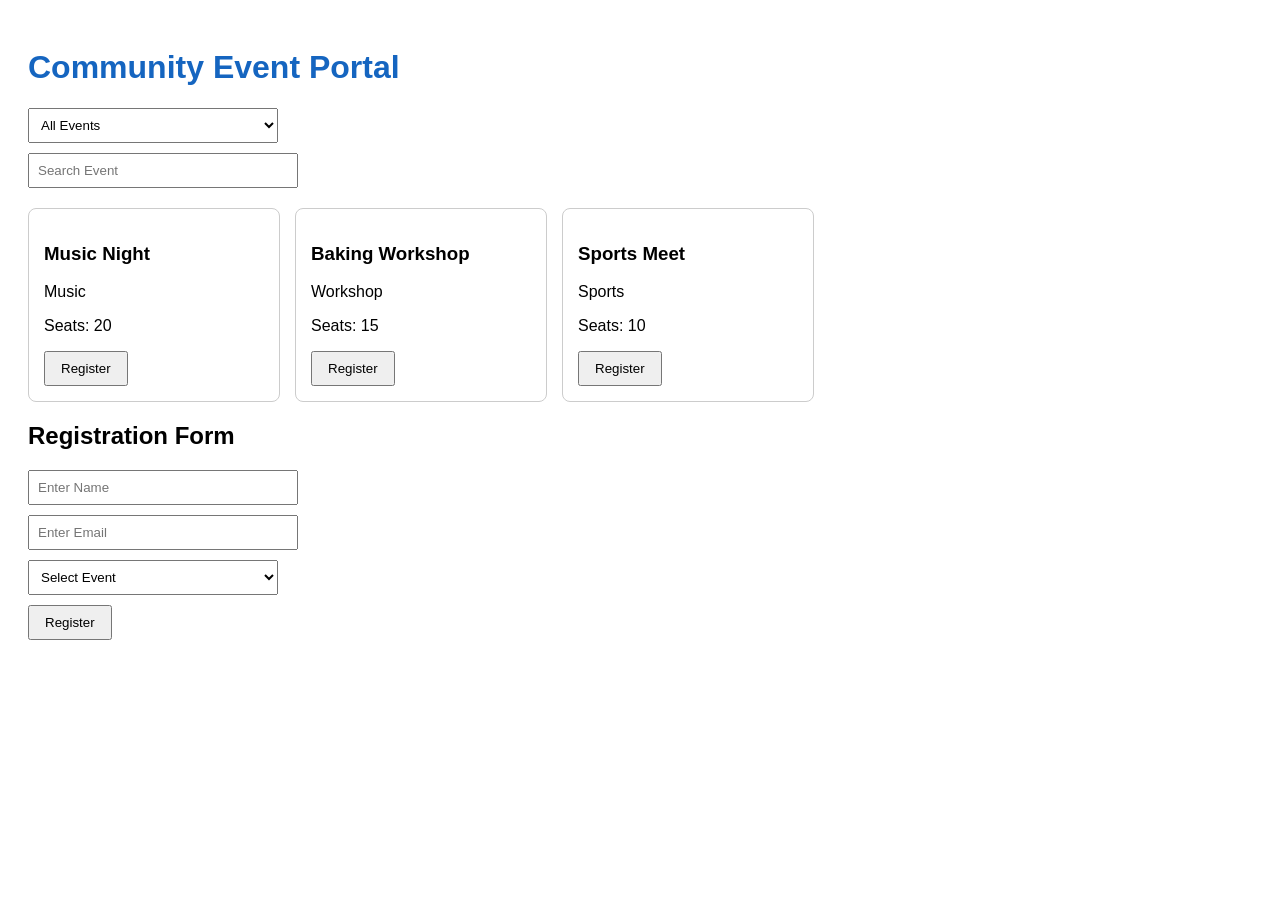
<file: Java FSE/Upskilling/JavaScript_Assignments/index.html>
<!DOCTYPE html>
<html lang="en">
<head>
<meta charset="UTF-8">
<meta name="viewport" content="width=device-width, initial-scale=1.0">
<title>Community Event Portal</title>
<link rel="stylesheet" href="style.css">
</head>
<body>

<h1>Community Event Portal</h1>

<select id="categoryFilter">
<option value="All">All Events</option>
<option value="Music">Music</option>
<option value="Workshop">Workshop</option>
<option value="Sports">Sports</option>
</select>

<input type="text" id="searchBox" placeholder="Search Event">

<div id="eventContainer"></div>

<h2>Registration Form</h2>

<form id="registerForm">

<input type="text" name="name" placeholder="Enter Name">
<span id="nameError"></span>

<input type="email" name="email" placeholder="Enter Email">
<span id="emailError"></span>

<select name="event">
<option value="">Select Event</option>
<option value="Music Night">Music Night</option>
<option value="Baking Workshop">Baking Workshop</option>
<option value="Sports Meet">Sports Meet</option>
</select>

<button type="submit" id="registerBtn">
Register
</button>

</form>

<div id="message"></div>

<script src="main.js"></script>

</body>
</html>
</file>
<file: Java FSE/Upskilling/JavaScript_Assignments/style.css>
body{
font-family:Arial;
padding:20px;
}

h1{
color:#1565c0;
}

#eventContainer{
display:flex;
gap:15px;
flex-wrap:wrap;
margin-top:20px;
}

.card{
border:1px solid #ccc;
padding:15px;
width:220px;
border-radius:8px;
}

button{
padding:8px 15px;
cursor:pointer;
}

span{
color:red;
display:block;
margin-bottom:10px;
}

#message{
margin-top:20px;
font-weight:bold;
color:green;
}

input,select{
display:block;
margin-bottom:10px;
padding:8px;
width:250px;
}
</file>
